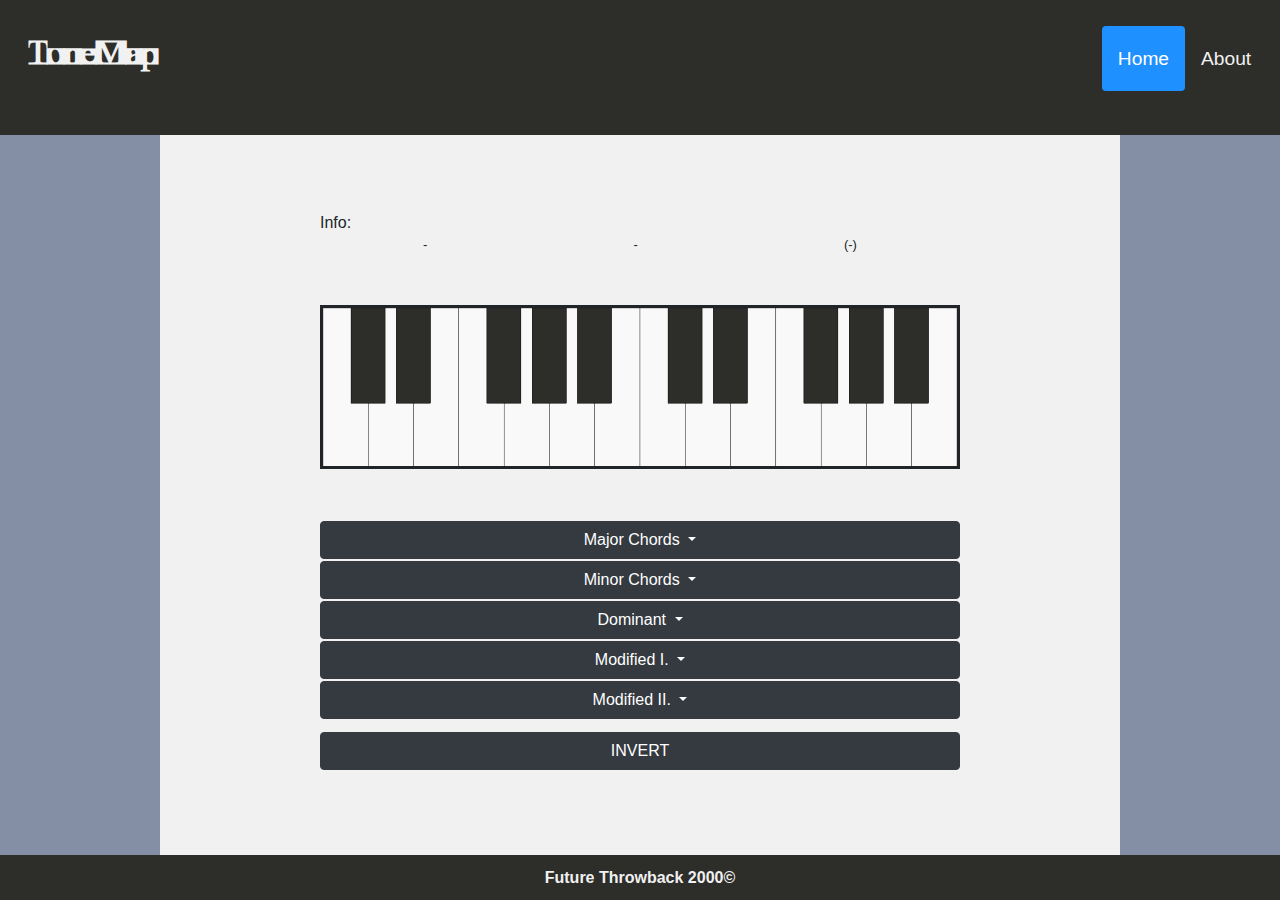
<file: templates/index.html>
<!DOCTYPE html>
<html lang="en">
<head>
    <meta charset="UTF-8">
    <meta name="viewport" content="width=device-width, initial-scale=1.0">
    <title>ToneMap</title>
    <link rel="stylesheet" href="https://cdn.jsdelivr.net/npm/bootstrap@4.3.1/dist/css/bootstrap.min.css" integrity="sha384-ggOyR0iXCbMQv3Xipma34MD+dH/1fQ784/j6cY/iJTQUOhcWr7x9JvoRxT2MZw1T" crossorigin="anonymous">
    <script src="https://code.jquery.com/jquery-3.3.1.slim.min.js" integrity="sha384-q8i/X+965DzO0rT7abK41JStQIAqVgRVzpbzo5smXKp4YfRvH+8abtTE1Pi6jizo" crossorigin="anonymous"></script>
    <script src="https://cdn.jsdelivr.net/npm/popper.js@1.14.7/dist/umd/popper.min.js" integrity="sha384-UO2eT0CpHqdSJQ6hJty5KVphtPhzWj9WO1clHTMGa3JDZwrnQq4sF86dIHNDz0W1" crossorigin="anonymous"></script>
    <script src="https://cdn.jsdelivr.net/npm/bootstrap@4.3.1/dist/js/bootstrap.min.js" integrity="sha384-JjSmVgyd0p3pXB1rRibZUAYoIIy6OrQ6VrjIEaFf/nJGzIxFDsf4x0xIM+B07jRM" crossorigin="anonymous"></script>
    <link rel="stylesheet" href="/static/style.css">
    <script src="/static/main.js" defer></script>
</head>
<body>
    <div class="header">

        <a href="" class="logo">ToneMap</a>
        
        <div class="header-right">
            <a class="active" href="/">Home</a>
            <a href="/about">About</a>
            
        </div>
        
    </div>
         
    </div>
    
    <main>
        <br>
        <div class="infoblock">
            <div>Info:</div>
            <div id="information">
                <div id="chord-symbol"></div>
                <div id="chord-type"></div>
                <div id="formula"></div>
            </div>
        </div>

        <br>

        <div class="graphic">
            <?xml version="1.0" encoding="UTF-8" standalone="no"?>
            <!-- Created with Inkscape (http://www.inkscape.org/) -->

            <svg
                width="1400"
                height="350"
                viewBox="0 0 1400 350"
                version="1.1"
                id="svg1"
                inkscape:version="1.3 (0e150ed6c4, 2023-07-21)"
                sodipodi:docname="single-octave-piano.svg"
                xmlns:inkscape="http://www.inkscape.org/namespaces/inkscape"
                xmlns:sodipodi="http://sodipodi.sourceforge.net/DTD/sodipodi-0.dtd"
                xmlns="http://www.w3.org/2000/svg"
                xmlns:svg="http://www.w3.org/2000/svg">
                <defs
                    id="defs1">
                    <linearGradient
                        id="swatch6">
                    <stop
                        style="stop-color:#000000;stop-opacity:1;"
                        offset="0"
                        id="stop6" />
                    </linearGradient>
                </defs>
                <g
                    class="svg-white-keys"
                    inkscape:label="White Keys"
                    inkscape:groupmode="layer"
                    id="layer1"
                    style="display:inline;fill:#FFFFFF">
                    <rect
                        style="display:inline;fill:#FFFFFF;fill-opacity:1;stroke:#000000;stroke-width:0.703905;stroke-opacity:1"
                        class="octave_1 C"
                        width="100"
                        height="350"
                        x="0"
                        y="0" />
                    <rect
                        style="display:inline;fill:#FFFFFF;fill-opacity:1;stroke:#000000;stroke-width:0.703905;stroke-opacity:1"
                        class="octave_1 D"
                        width="100"
                        height="350"
                        x="100"
                        y="0" />
                    <rect
                        style="display:inline;fill:#FFFFFF;fill-opacity:1;stroke:#000000;stroke-width:0.703905;stroke-opacity:1"
                        class="octave_1 E"
                        width="100"
                        height="350"
                        x="200"
                        y="0" />
                    <rect
                        style="display:inline;fill:#FFFFFF;fill-opacity:1;stroke:#000000;stroke-width:0.703905;stroke-opacity:1"
                        class="octave_1 F"
                        width="100"
                        height="350"
                        x="300"
                        y="0" />
                    <rect
                        style="display:inline;fill:#FFFFFF;fill-opacity:1;stroke:#000000;stroke-width:0.703905;stroke-opacity:1"
                        class="octave_1 G"
                        width="100"
                        height="350"
                        x="400"
                        y="0" />
                    <rect
                        style="display:inline;fill:#FFFFFF;fill-opacity:1;stroke:#000000;stroke-width:0.703905;stroke-opacity:1"
                        class="octave_1 A"
                        width="100"
                        height="350"
                        x="500"
                        y="0" />
                    <rect
                        style="display:inline;fill:#FFFFFF;fill-opacity:1;stroke:#000000;stroke-width:0.703905;stroke-opacity:1"
                        class="octave_1 B"
                        width="100"
                        height="350"
                        x="600"
                        y="0" />
                </g>

                <g
                    class="svg-black-keys"
                    inkscape:groupmode="layer"
                    id="layer2"
                    inkscape:label="Black Keys">
                    <rect
                        style="fill:#2D2D2A ;fill-opacity:1;stroke:#000000;stroke-width:0.670113;stroke-opacity:1"
                        class=""
                        width="75"
                        height="210"
                        x="62"
                        y="0" />
                    <rect
                        style="fill:#2D2D2A ;fill-opacity:1;stroke:#000000;stroke-width:0.670113;stroke-opacity:1"
                        class=""
                        width="75"
                        height="210"
                        x="162"
                        y="0" />
                    <rect
                        style="fill:#2D2D2A ;fill-opacity:1;stroke:#000000;stroke-width:0.670105;stroke-opacity:1"
                        class=""
                        width="75"
                        height="210"
                        x="362"
                        y="0" />
                    <rect
                        style="fill:#2D2D2A ;fill-opacity:1;stroke:#000000;stroke-width:0.670113;stroke-opacity:1"
                        class=""
                        width="75"
                        height="210"
                        x="462"
                        y="0" />
                    <rect
                        style="fill:#2D2D2A ;fill-opacity:1;stroke:#000000;stroke-width:0.670113;stroke-opacity:1"
                        class=""
                        width="75"
                        height="210"
                        x="562"
                        y="0" />
                </g>

                <g
                    class="svg-black-keys"
                    inkscape:groupmode="layer"
                    id="layer2"
                    inkscape:label="Black Keys">
                    <rect
                        style="fill:#2D2D2A ;fill-opacity:1;stroke:#000000;stroke-width:0.670113;stroke-opacity:1"
                        class="octave_1 Csharp"
                        width="75"
                        height="210"
                        x="62"
                        y="0" />
                    <rect
                        style="fill:#2D2D2A ;fill-opacity:1;stroke:#000000;stroke-width:0.670113;stroke-opacity:1"
                        class="octave_1 Dsharp"
                        width="75"
                        height="210"
                        x="162"
                        y="0" />
                    <rect
                        style="fill:#2D2D2A ;fill-opacity:1;stroke:#000000;stroke-width:0.670105;stroke-opacity:1"
                        class="octave_1 Fsharp"
                        width="75"
                        height="210"
                        x="362"
                        y="0" />
                    <rect
                        style="fill:#2D2D2A ;fill-opacity:1;stroke:#000000;stroke-width:0.670113;stroke-opacity:1"
                        class="octave_1 Gsharp"
                        width="75"
                        height="210"
                        x="462"
                        y="0" />
                    <rect
                        style="fill:#2D2D2A ;fill-opacity:1;stroke:#000000;stroke-width:0.670113;stroke-opacity:1"
                        class="octave_1 Asharp"
                        width="75"
                        height="210"
                        x="562"
                        y="0" />
                </g>

                <g
                    class="svg-white-keys"
                    inkscape:label="White Keys 2"
                    inkscape:groupmode="layer"
                    id="layer3"
                    style="display:inline;fill:#FFFFFF">
                    <rect
                        style="display:inline;fill:#FFFFFF;fill-opacity:1;stroke:#000000;stroke-width:0.703905;stroke-opacity:1"
                        class="octave_2 C"
                        width="100"
                        height="350"
                        x="700"
                        y="0" />
                    <rect
                        style="display:inline;fill:#FFFFFF;fill-opacity:1;stroke:#000000;stroke-width:0.703905;stroke-opacity:1"
                        class="octave_2 D"
                        width="100"
                        height="350"
                        x="800"
                        y="0" />
                    <rect
                        style="display:inline;fill:#FFFFFF;fill-opacity:1;stroke:#000000;stroke-width:0.703905;stroke-opacity:1"
                        class="octave_2 E"
                        width="100"
                        height="350"
                        x="900"
                        y="0" />
                    <rect
                        style="display:inline;fill:#FFFFFF;fill-opacity:1;stroke:#000000;stroke-width:0.703905;stroke-opacity:1"
                        class="octave_2 F"
                        width="100"
                        height="350"
                        x="1000"
                        y="0" />
                    <rect
                        style="display:inline;fill:#FFFFFF;fill-opacity:1;stroke:#000000;stroke-width:0.703905;stroke-opacity:1"
                        class="octave_2 G"
                        width="100"
                        height="350"
                        x="1100"
                        y="0" />
                    <rect
                        style="display:inline;fill:#FFFFFF;fill-opacity:1;stroke:#000000;stroke-width:0.703905;stroke-opacity:1"
                        class="octave_2 A"
                        width="100"
                        height="350"
                        x="1200"
                        y="0" />
                    <rect
                        style="display:inline;fill:#FFFFFF;fill-opacity:1;stroke:#000000;stroke-width:0.703905;stroke-opacity:1"
                        class="octave_2 B"
                        width="100"
                        height="350"
                        x="1300"
                        y="0" />
                </g>

                <g
                    class="svg-black-keys"
                    inkscape:groupmode="layer"
                    id="layer4"
                    inkscape:label="Black Keys">
                    <rect
                        style="fill:#2D2D2A ;fill-opacity:1;stroke:#000000;stroke-width:0.670113;stroke-opacity:1"
                        class=""
                        width="75"
                        height="210"
                        x="762"
                        y="0" />
                    <rect
                        style="fill:#2D2D2A ;fill-opacity:1;stroke:#000000;stroke-width:0.670113;stroke-opacity:1"
                        class=""
                        width="75"
                        height="210"
                        x="862"
                        y="0" />
                    <rect
                        style="fill:#2D2D2A ;fill-opacity:1;stroke:#000000;stroke-width:0.670105;stroke-opacity:1"
                        class=""
                        width="75"
                        height="210"
                        x="1062"
                        y="0" />
                    <rect
                        style="fill:#2D2D2A ;fill-opacity:1;stroke:#000000;stroke-width:0.670113;stroke-opacity:1"
                        class=""
                        width="75"
                        height="210"
                        x="1162"
                        y="0" />
                    <rect
                        style="fill:#2D2D2A ;fill-opacity:1;stroke:#000000;stroke-width:0.670113;stroke-opacity:1"
                        class=""
                        width="75"
                        height="210"
                        x="1262"
                        y="0" />
                </g>

                <g
                    class="svg-black-keys"
                    inkscape:groupmode="layer"
                    id="layer4"
                    inkscape:label="Black Keys">
                    <rect
                        style="fill:#2D2D2A ;fill-opacity:1;stroke:#000000;stroke-width:0.670113;stroke-opacity:1"
                        class="octave_2 Csharp"
                        width="75"
                        height="210"
                        x="762"
                        y="0" />
                    <rect
                        style="fill:#2D2D2A ;fill-opacity:1;stroke:#000000;stroke-width:0.670113;stroke-opacity:1"
                        class="octave_2 Dsharp"
                        width="75"
                        height="210"
                        x="862"
                        y="0" />
                    <rect
                        style="fill:#2D2D2A ;fill-opacity:1;stroke:#000000;stroke-width:0.670105;stroke-opacity:1"
                        class="octave_2 Fsharp"
                        width="75"
                        height="210"
                        x="1062"
                        y="0" />
                    <rect
                        style="fill:#2D2D2A ;fill-opacity:1;stroke:#000000;stroke-width:0.670113;stroke-opacity:1"
                        class="octave_2 Gsharp"
                        width="75"
                        height="210"
                        x="1162"
                        y="0" />
                    <rect
                        style="fill:#2D2D2A ;fill-opacity:1;stroke:#000000;stroke-width:0.670113;stroke-opacity:1"
                        class="octave_2 Asharp"
                        width="75"
                        height="210"
                        x="1262"
                        y="0" />
                </g>
            </svg>
        </div>
        
        <br>

        <div id="controls">

            <!-- <div id="root-selection">

                <div class="black-keys">

                    <input type="button" id="Csharp" name="rootnote" value="C#">
                    <input type="button" id="Dsharp" name="rootnote" value="D#">
                    <input type="button" id="Fsharp" name="rootnote" value="F#">
                    <input type="button" id="Gsharp" name="rootnote" value="G#">
                    <input type="button" id="Asharp" name="rootnote" value="A#">

                </div>

                <div class="white-keys">

                    <input type="button" id="C" name="rootnote" value="C">
                    <input type="button" id="D" name="rootnote" value="D">
                    <input type="button" id="E" name="rootnote" value="E">
                    <input type="button" id="F" name="rootnote" value="F">
                    <input type="button" id="G" name="rootnote" value="G">
                    <input type="button" id="A" name="rootnote" value="A">
                    <input type="button" id="B" name="rootnote" value="B">

                </div>   

            </div> -->

            <div id="chord-selection">

                <div class="dropdown">
                    <button class="btn btn-dark dropdown-toggle" type="button" id="dropdownMenuButton" data-toggle="dropdown" aria-haspopup="true" aria-expanded="false">
                        Major Chords
                    </button>
                    <div class="dropdown-menu" aria-labelledby="dropdownMenuButton">
                        <input class="btn btn-dark" type="button" id="major" name="chord" value="Maj">
                        <input class="btn btn-dark" type="button" id="sixthNinth" name="chord" value="6/9">
                        <input class="btn btn-dark" type="button" id="maj7" name="chord" value="Maj7">
                        <input class="btn btn-dark" type="button" id="maj9" name="chord" value="Maj9">
                        <input class="btn btn-dark" type="button" id="maj11" name="chord" value="Maj11">
                        <input class="btn btn-dark" type="button" id="maj13" name="chord" value="Maj13">
                    </div>
                </div>

                <div class="dropdown">
                    <button class="btn btn-dark dropdown-toggle" type="button" id="dropdownMenuButton" data-toggle="dropdown" aria-haspopup="true" aria-expanded="false">
                        Minor Chords
                    </button>
                    <div class="dropdown-menu">
                        <input class="btn btn-dark" type="button" id="minor" name="chord" value="min">
                        <input class="btn btn-dark" type="button" id="min6" name="chord" value="min6">
                        <input class="btn btn-dark" type="button" id="min7" name="chord" value="min7">
                        <input class="btn btn-dark" type="button" id="min9" name="chord" value="min9">
                        <input class="btn btn-dark" type="button" id="min11" name="chord" value="min11">
                        <input class="btn btn-dark" type="button" id="min13" name="chord" value="min13">
                    </div>
                </div>

                <div class="dropdown">
                    <button class="btn btn-dark dropdown-toggle" type="button" id="dropdownMenuButton" data-toggle="dropdown" aria-haspopup="true" aria-expanded="false">
                        Dominant
                    </button>
                    <div class="dropdown-menu">
                        <input class="btn btn-dark" type="button" id="fifth" name="chord" value="5">
                        <input class="btn btn-dark" type="button" id="maj6" name="chord" value="6">
                        <input class="btn btn-dark" type="button" id="dom7" name="chord" value="7">
                        <input class="btn btn-dark" type="button" id="ninth" name="chord" value="9">
                        <input class="btn btn-dark" type="button" id="eleventh" name="chord" value="11">
                        <input class="btn btn-dark" type="button" id="thirteenth" name="chord" value="13">
                    </div>
                </div>
                
                <div class="dropdown">
                    <button class="btn btn-dark dropdown-toggle" type="button" id="dropdownMenuButton" data-toggle="dropdown" aria-haspopup="true" aria-expanded="false">
                        Modified I.
                    </button>
                    <div class="dropdown-menu">
                        <input class="btn btn-dark" type="button" id="add2" name="chord" value="add2">
                        <input class="btn btn-dark" type="button" id="add9" name="chord" value="add9">
                        <input class="btn btn-dark" type="button" id="sevenMinusFive" name="chord" value="7-5">
                        <input class="btn btn-dark" type="button" id="sevenPlusFive" name="chord" value="7+5">
                        <input class="btn btn-dark" type="button" id="sus2" name="chord" value="sus2">
                        <input class="btn btn-dark" type="button" id="sus4" name="chord" value="sus4">
                    </div>
                </div>

                <div class="dropdown">
                    <button class="btn btn-dark dropdown-toggle" type="button" id="dropdownMenuButton" data-toggle="dropdown" aria-haspopup="true" aria-expanded="false">
                        Modified II.
                    </button>
                    <div class="dropdown-menu">
                        <input class="btn btn-dark" type="button" id="minMaj7" name="chord" value="minMaj7">
                        <input class="btn btn-dark" type="button" id="diminished" name="chord" value="dim">
                        <input class="btn btn-dark" type="button" id="dim7" name="chord" value="dim7">
                        <input class="btn btn-dark" type="button" id="min7b5" name="chord" value="min7b5">
                        <input class="btn btn-dark" type="button" id="aug" name="chord" value="aug">
                        <input class="btn btn-dark" type="button" id="aug7" name="chord" value="aug7">
                    </div>
                </div>

            </div>

        </div>
        
        <button id="invert-btn" class="btn btn-dark" type="button">INVERT</button>
        
        <hr>
    </main>
    <footer id="footer">Future Throwback 2000&COPY;</footer>

    


</body>
</html>
</file>
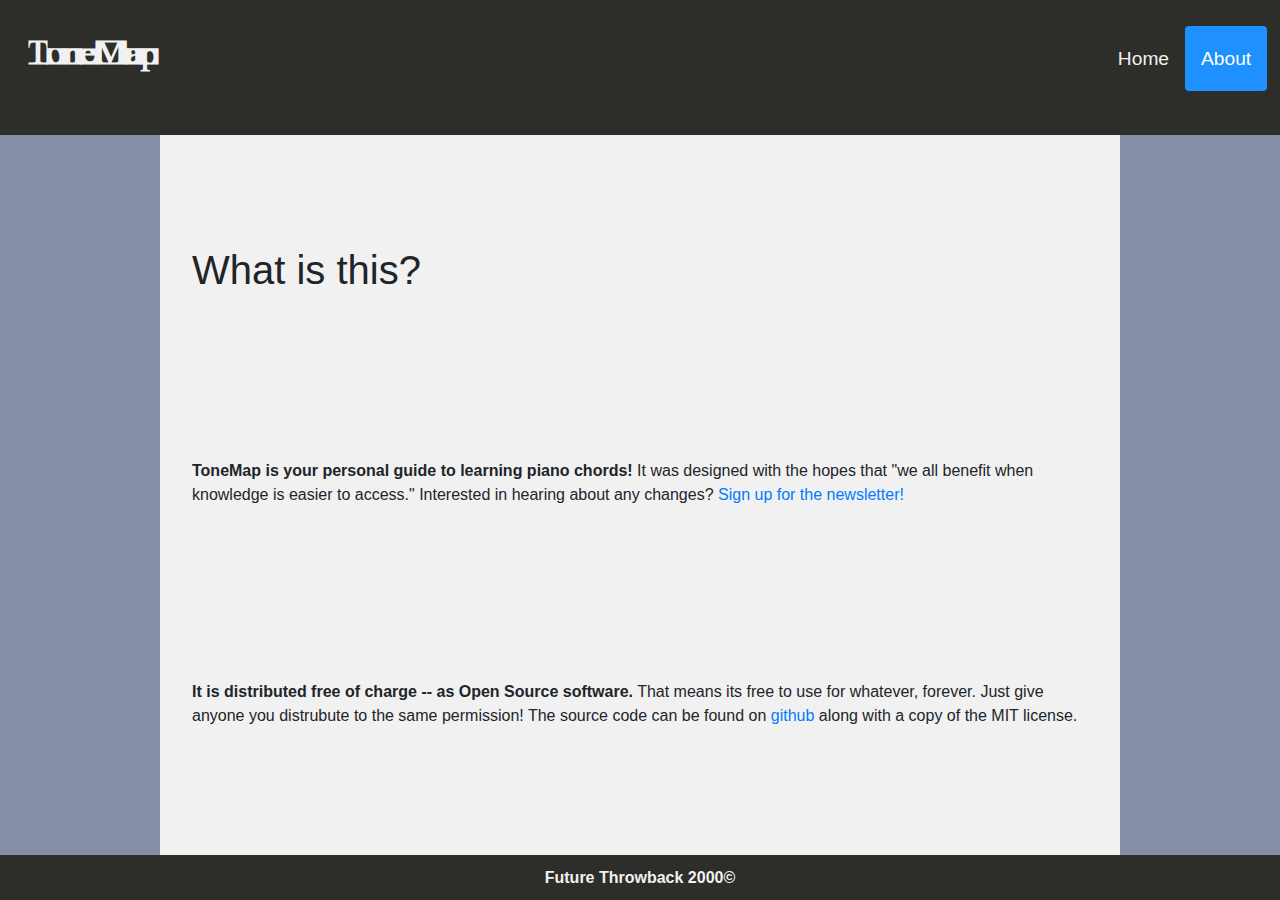
<file: templates/about.html>
<!DOCTYPE html>
<html lang="en">
<head>
    <meta charset="UTF-8">
    <meta name="viewport" content="width=device-width, initial-scale=1.0">
    <title>ToneMap</title>
    <link href="https://cdn.jsdelivr.net/npm/bootstrap@5.3.3/dist/css/bootstrap.min.css" rel="stylesheet" integrity="sha384-QWTKZyjpPEjISv5WaRU9OFeRpok6YctnYmDr5pNlyT2bRjXh0JMhjY6hW+ALEwIH" crossorigin="anonymous">
    <link rel="stylesheet" href="https://cdn.jsdelivr.net/npm/bootstrap@4.0.0/dist/css/bootstrap.min.css" integrity="sha384-Gn5384xqQ1aoWXA+058RXPxPg6fy4IWvTNh0E263XmFcJlSAwiGgFAW/dAiS6JXm" crossorigin="anonymous">
    <link rel="stylesheet" href="/static/style.css">
    <script src="/static/main.js" defer></script>
</head>
<body>
    <div class="header">
        <a href="" class="logo">ToneMap</a>
        <div class="header-right">
          <a href="/">Home</a>
          
          <a class="active" href="/about">About</a>
        </div>
    </div>
    <main>
        <h1>What is this?</h1>
        <p><strong>ToneMap is your personal guide to learning piano chords!</strong> It was designed with the hopes that "we all benefit when knowledge is easier to access." Interested in hearing about any changes? <a href="/signup">Sign up for the newsletter!</a></p>
        <p><strong>It is distributed free of charge -- as Open Source software.</strong> That means its free to use for whatever, forever. Just give anyone you distrubute to the same permission! The source code can be found on <a href="https://github.com/elokthewizard/cs50x-final">github</a> along with a copy of the MIT license.</p>

    </main>

    <footer id="footer">Future Throwback 2000&COPY;</footer>
</body>
</html>
</file>
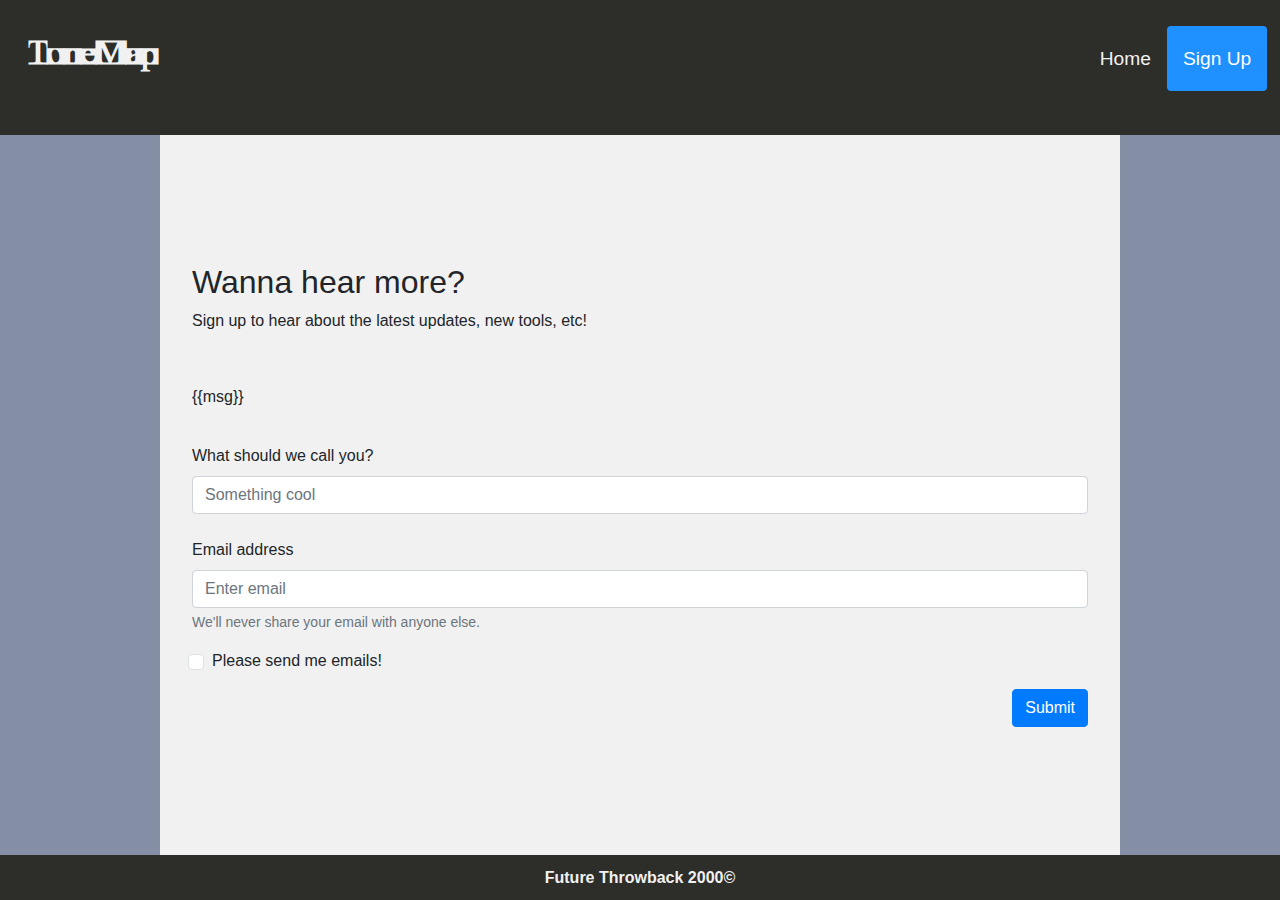
<file: templates/signup.html>
<!DOCTYPE html>
<html lang="en">
<head>
    <meta charset="UTF-8">
    <meta name="viewport" content="width=device-width, initial-scale=1.0">
    <title>ToneMap</title>
    <link href="https://cdn.jsdelivr.net/npm/bootstrap@5.3.3/dist/css/bootstrap.min.css" rel="stylesheet" integrity="sha384-QWTKZyjpPEjISv5WaRU9OFeRpok6YctnYmDr5pNlyT2bRjXh0JMhjY6hW+ALEwIH" crossorigin="anonymous">
    <link rel="stylesheet" href="https://cdn.jsdelivr.net/npm/bootstrap@4.0.0/dist/css/bootstrap.min.css" integrity="sha384-Gn5384xqQ1aoWXA+058RXPxPg6fy4IWvTNh0E263XmFcJlSAwiGgFAW/dAiS6JXm" crossorigin="anonymous">
    <link rel="stylesheet" href="/static/style.css">
    <script src="/static/main.js" defer></script>
</head>
<body>
    <div class="header">
        <a href="" class="logo">ToneMap</a>
        <div class="header-right">
          <a href="/">Home</a>
          
          <a class="active" href="/signup">Sign Up</a>
        </div>
    </div>
    <main>
        <form action="/signup" method="POST">
          <div class="upper-signup">
            <h2>Wanna hear more?</h2>
            <p>Sign up to hear about the latest updates, new tools, etc!</p>
          </div>
          {{msg}}
          <br>
              
            <div class="hr">
            <div class="form-group clearfix">
              <label for="name">What should we call you?</label>
              <input name="name" type="username" class="form-control" placeholder="Something cool">
              <br>
              <label for="exampleInputEmail1">Email address</label>
              <input name="email" type="email" class="form-control" id="exampleInputEmail1" aria-describedby="emailHelp" placeholder="Enter email">
              <small id="emailHelp" class="form-text text-muted">We'll never share your email with anyone else.</small>
            </div>
            <div class="form-group form-check">
              <input name="checkbox" type="checkbox" class="form-check-input" id="exampleCheck1">
              <label class="form-check-label" for="exampleCheck1">Please send me emails!</label>
            </div>
            <button type="submit" class="btn btn-primary float-end">Submit</button>
          </form>
    </main>

    <footer id="footer">Future Throwback 2000&COPY;</footer>
</body>
</html>
</file>
<file: static/style.css>
@font-face {
    font-family: "Fasad-Regular";
    src: url(/static/fonts/Fasad-Regular.woff);
}

body {
    background-color: #848FA5;
    box-sizing: border-box;
}

html, 
body {
    height: 100vh;
    width: 100vw;
    margin: 0;
    padding: 0;
}

main {
    background-color: #F1F1F1;
    display: flex;
    flex-direction: column;
    flex-flow: column;
    justify-content:space-around;
    margin: 0 auto;
    padding: 2rem 2rem;
    width: 75vw;
    height: 80vh;
}

#controls {
    display: flex;
    flex-direction: column;
    width: 100%;
}

.dropdown-toggle,
#invert-btn {
    width: 50vw;
    margin-top: 0.12rem;
}

#invert-btn {
    margin: 0 auto;
}

form {
    height: 100%;
    display: flex;
    flex-direction: column;
    justify-content: space-between;
    padding: 6rem 0;
}

.graphic {
    display: flex;
    margin: 0 auto;
    width: 50vw;
}

#svg1 {
    border: solid;
    margin: 0;
    padding: 0;
    height: 100%;
    background-color: #2D2D2A;
}

.infoblock
{
    width: 50vw;
    margin: 0 auto;
}

#information {
    display: flex;
    flex-direction: row;
    justify-content: space-around;
    text-align: center;
    font-size: small;
}



/* shoutout w3schools for the header css */
.header {
    overflow: hidden;
    /* background-color: #F1F1F1; */
    background-color: #2D2D2A;
    padding: 1.6rem 0.8rem;
    height: 15vh;
}

.header a {
    float: left;
    color: #F1F1F1;
    text-align: center;
    padding: 1rem;
    text-decoration: none;
    font-size: 1.2rem;
    line-height: 2.1rem;;
    border-radius: 0.25rem;;
}

.header a.logo {
    font-family: "Fasad-Regular", Arial, sans-serif;;
    font-size: 2.1rem;
    font-weight: bold;
}

.header a:hover {
    background-color: #ddd;
    color: black;
}

.header a.active {
    background-color: dodgerblue;
    color: white;
}

.header-right {
    float: right;
}

#footer {
    display: flex;
    height: 2.25rem;  /* Footer height */
    color: #F1F1F1;
    background-color: #2D2D2A;
    font-weight: 800;
    text-align: center;
    align-items: center;
    justify-content: center;
    width: 100vw;
    height: 5vh;
}

/* make responsive!: */

@media screen and (max-width: 500px) {
    .header {
        height: 30vh;
    }
    .header a {
        float: none;
        display: block;
        text-align: left;
    }
    .header-right {
        float: none;
    }
    .graphic {
        padding: 0 0.25rem;
        display: flex;
        justify-content: center;
        width: 80vw;
    }
    main {
        width: 100%;
        height: 65vh;
        padding: 0 2rem;
    }
    .svg-white-keys *:hover {
        filter: brightness(150%);
        transform: translateY(-4px);
    }
    .svg-black-keys *:hover {
        filter: brightness(150%);
        transform: translateY(-4px);
    }
    #footer {
        height: 5vh;
    }
    .dropdown-toggle,
    #invert-btn {
    width: 80vw;
    }
    .infoblock
    {
    width: 100%;
    margin: 0 auto;
    }

}

.svg-white-keys *:hover {
    transform: translateY(-12px);
}

.svg-black-keys *:hover {
    transform: translateY(-12px);
}

/* legacy code, included just in case */
/* #black-keys {
    display: grid;
    grid-template-columns: repeat(5, 1fr);
}

#white-keys {
    display: grid;
    grid-template-columns: repeat(7, 1fr);
} */

#root-selection {
    width: 100%;
    display: flex;
    flex-direction: column;
    justify-content: center;
    align-items: center;
    padding: 0.25rem;
}

#chord-selection {
    display: flex;
    flex-direction: column;
    align-items: center;
}

#chord-selection input {
    width: 100%;
    height: 100%;
    font-size:x-small;
}

rect:hover {
    cursor: pointer;
    transform: translateY(-12px);
}
</file>
